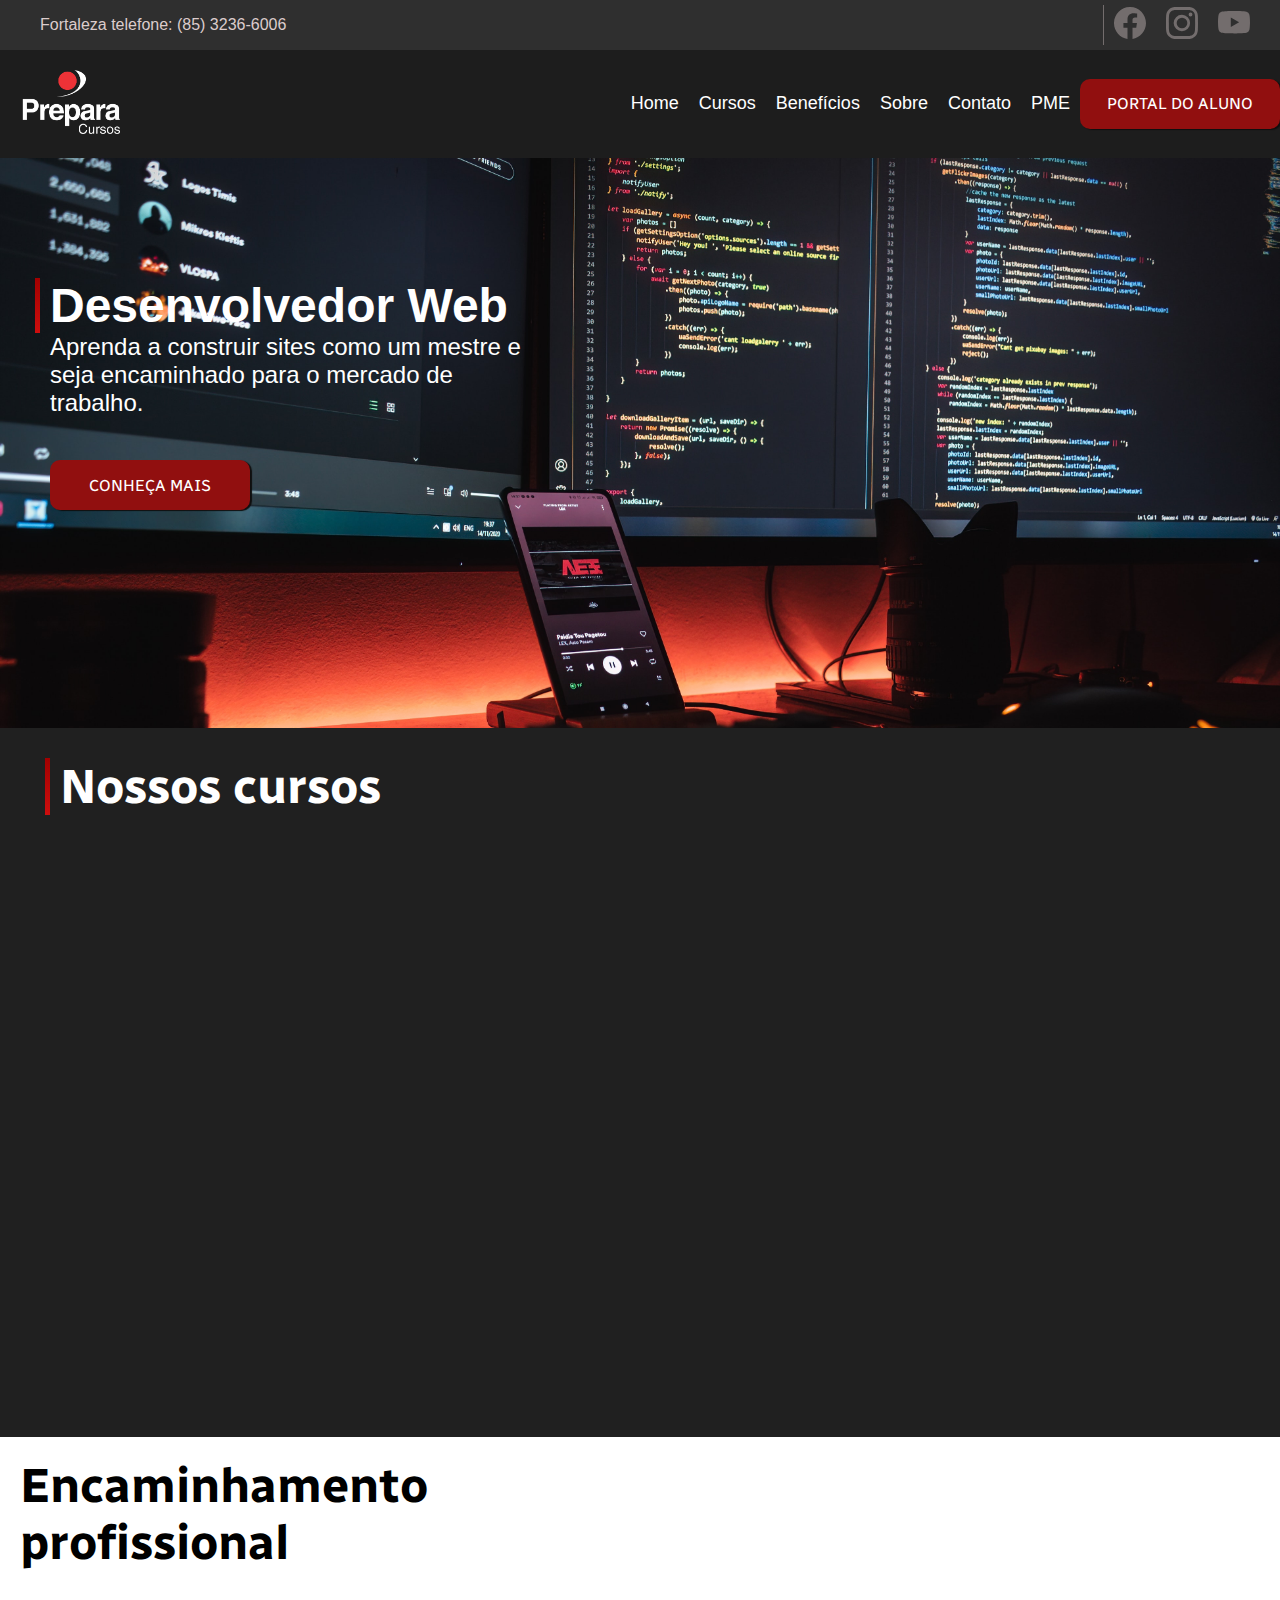
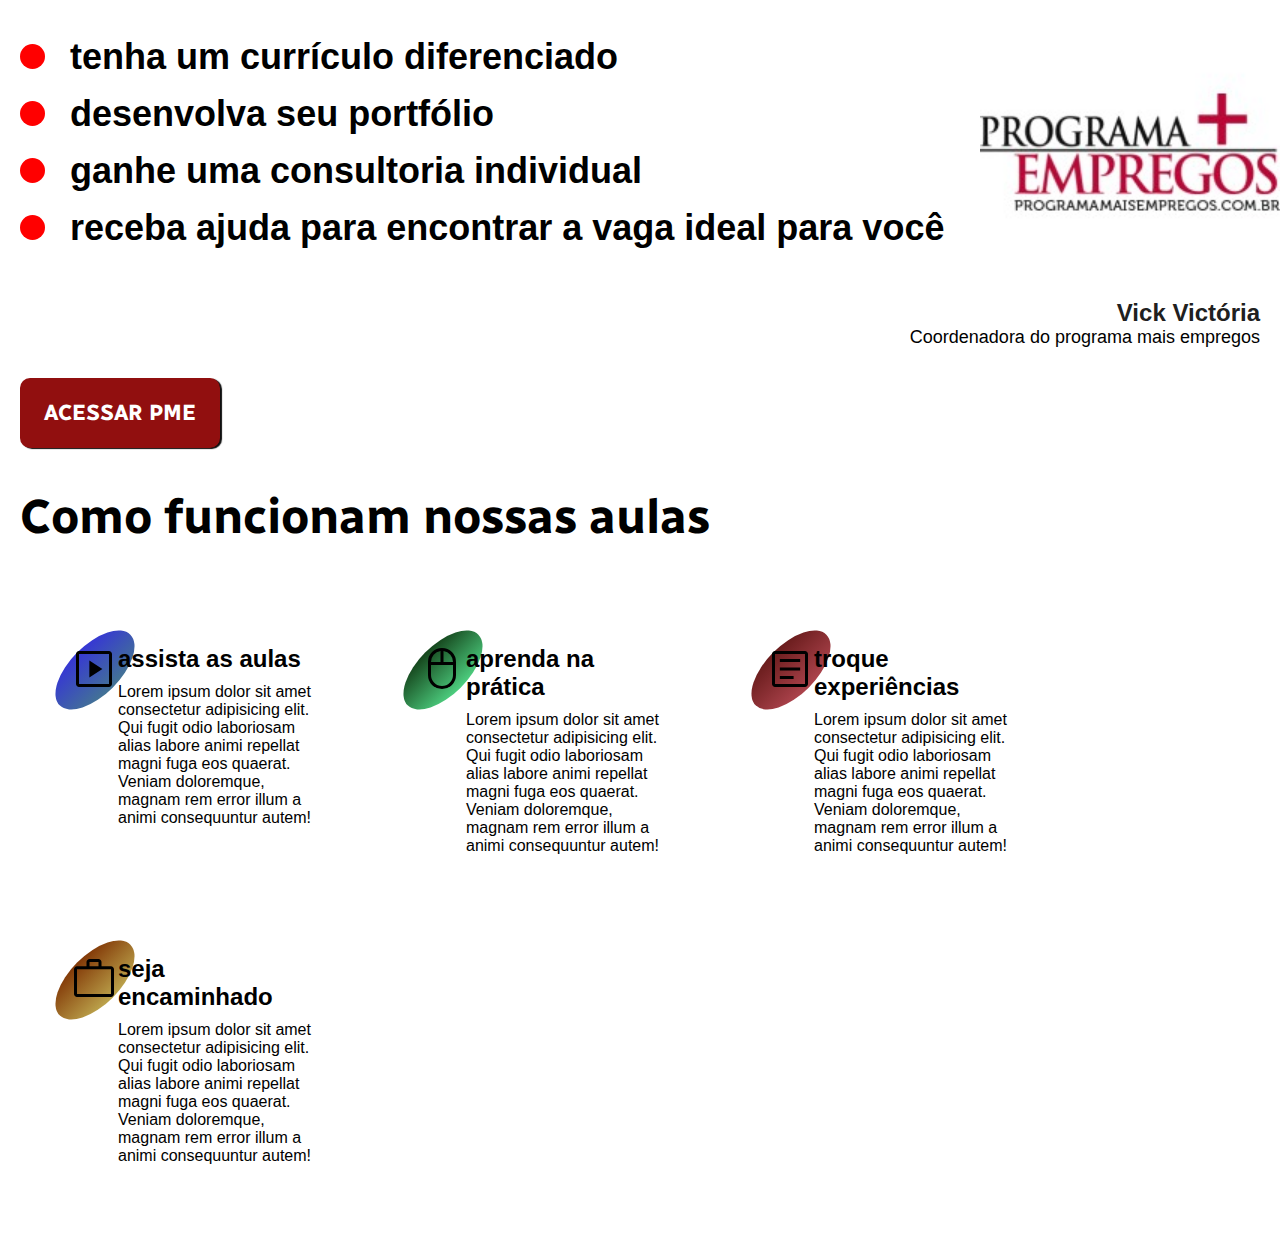
<file: index.html>
<!DOCTYPE html>
<html lang="en">
<head>
    <meta charset="UTF-8">
    <meta http-equiv="X-UA-Compatible" content="IE=edge">
    <meta name="viewport" content="width=device-width, initial-scale=1.0">
    <link rel="preconnect" href="https://fonts.googleapis.com">
    <link rel="preconnect" href="https://fonts.gstatic.com" crossorigin>
    <link href="https://fonts.googleapis.com/css2?family=Radio+Canada:wght@700&display=swap" rel="stylesheet">
    <link rel="stylesheet" href="./assets/css/style.css">
    <link rel="preconnect" href="https://fonts.googleapis.com">
    <link rel="preconnect" href="https://fonts.gstatic.com" crossorigin>
    <link href="https://fonts.googleapis.com/css2?family=Poppins:wght@200;400;600&display=swap" rel="stylesheet">
    <link rel="stylesheet" href="./assets/css/style.css">
    <meta name="description" content="Página inicial do site da Prepara Carlito">
    <title>Prepara Cursos | Carlito Pamplona</title>
    <script>
        window.document.documentElement.classList.add("js")
    </script>
</head>
<body>
    
    <header id="piHeader">
    
        <div class="header container">
            
            <div class="addressHeader font-w">
                <div class="containerContato">
                    <p>Fortaleza telefone: 
                        <a href="tel:+558532366006">(85) 3236-6006</a>
                    </p>
                </div>
                <div class="containerRedes">
                        <a href="#">
                            <img src="./assets/images/icons/facebook.svg" alt="facebook">
                        </a>
                        <a href="#">
                            <img src="./assets/images/icons/instagram.svg" alt="instagram">
                        </a>
                        <a href="#">
                            <img src="./assets/images/icons/youtube.svg" alt="youtube">
                        </a>
                </div>
            </div>
            
            <div class="containerMenu">

                <div class="menuHeader">
                    <div class="containerLogo">
                        <div class="logo">
                            <img src="./assets/images/preparaw.png" alt="logo da Prepara">
                        </div>
                    </div>
                    <div class="open-menu">
                        <div class="tracos">
                            <div class="traco"></div>
                            <div class="traco menor"></div>
                            <div class="traco"></div>
                        </div>
                    </div>
                    <nav class="menu">
                        <ul>
                            <li><a href="#"> Home </a></li>
                            <li><a href="#cursos"> Cursos</a></li>
                            <li><a href="#"> Benefícios</a></li>
                            <li><a href="#"> Sobre</a></li>
                            <li><a href="#"> Contato</a></li>
                            <li><a href="#"> PME</a></li>
                        </ul>
                        <button class="btn btn-large font-w font-p-1">
                            Portal do aluno
                        </button>
                    </nav>
                   
                </div>

            </div>

            <div class="containerSlide">

                <div class="sliders">
                    <div class="slide slide1 font-w font-m-b fadeInRight" data-anime="500">



                    </div>
                </div>

            </div>

        </div>

    </header>

    <main>
        
        <section id="cursos">

            <div class="sectionContent container">

                <h1 class="title font-w">Nossos cursos</h1>
                <div class="contentCourses">
                    <div class="course">
                        <div class="courses course1 fadeInDown" data-anime="1000">

                        </div>
                        <p class="font-w font-p-1 fadeInDown" data-anime="1100">Operador de computador</p>
                    </div>
                    <div class="course">
                        <div class="courses course2 fadeInDown" data-anime="1200"> 

                        </div>
                        <p class="font-w font-p-1 fadeInDown" data-anime="1300">Profissional da saúde</p>
                    </div>
                    <div class="course ">
                        <div class="courses course3 fadeInDown" data-anime="1400">

                        </div>
                        <p class="font-w font-p-1 fadeInDown" data-anime="1500">Desenvolvedor C#</p>
                    </div>
                    <div class="course">
                        <div class="courses course4 fadeInDown" data-anime="1600">

                        </div>
                        <p class="font-w font-p-1 fadeInDown" data-anime="1700">Desenvolvedor web</p>
                    </div>
                    <div class="course">
                        <div class="courses course5 fadeInDown" data-anime="1800">

                        </div>
                        <p class="font-w font-p-1 fadeInDown" data-anime="1900">Rotinas administrativas</p>
                    </div>
                    <div class="course">
                        <div class="courses course6 fadeInDown" data-anime="2000">

                        </div>
                        <p class="font-w font-p-1 fadeInDown" data-anime="2100">Inglês</p>
                    </div>
                    <div class="course">
                        <div class="courses course7 fadeInDown" data-anime="2200">

                        </div>
                        <p class="font-w font-p-1 fadeInDown" data-anime="2300">Excel avançado</p>
                    </div>
                    <div class="course">
                        <div class="courses course8 fadeInDown" data-anime="2400">

                        </div>
                        <p class="font-w font-p-1 fadeInDown" data-anime="2500">Design gráfico</p>
                    </div>
                </div>
            </div>

        </section>

        <section id="profissional">

            <div class="secaoProfissional container">

                    <div class="titleProfissional">
                        <h2 class="font-m-b">Encaminhamento profissional</h2>
                    </div>

                    <div class="listaVantagens">
                        <ul class="lista">
                            <li>tenha um currículo diferenciado</li>
                            <li>desenvolva seu portfólio</li>
                            <li>ganhe uma consultoria individual</li>
                            <li>receba ajuda para encontrar a vaga ideal para você</li>
                        </ul>
                        <div class="responsavel">
                            <p class="titleResponsavel">Vick Victória</p>
                            <p class="posicao">Coordenadora do programa mais empregos</p>
                            <button class="btn btn-large font-w font-m-b">ACESSAR PME</button>
                        </div>
                    </div>
            </div>

        </section>

        <section class="funcionamentoCursos">

            <div class="funcionamentoAulas container">
                <div class="contentFuncionamento">
                    <div class="titleFuncionamento">
                        <h2 class="font-m-b">Como funcionam nossas aulas</h2>
                    </div>
                    <div class="content">
                        <div class="imgContent img1">
                            <img src="./assets/images/icons/slide.svg" alt="">
                        </div>
                        <div class="textContent">
                            <h2>assista as aulas</h2>
                            <p>Lorem ipsum dolor sit amet consectetur adipisicing elit. Qui fugit odio laboriosam alias labore animi repellat magni fuga eos quaerat. Veniam doloremque, magnam rem error illum a animi consequuntur autem!</p>
                        </div>
                    </div>

                    <div class="content">
                        <div class="imgContent img2">
                            <img src="./assets/images/icons/mouse.svg" alt="">
                        </div>
                        <div class="textContent">
                            <h2>aprenda na prática</h2>
                            <p>Lorem ipsum dolor sit amet consectetur adipisicing elit. Qui fugit odio laboriosam alias labore animi repellat magni fuga eos quaerat. Veniam doloremque, magnam rem error illum a animi consequuntur autem!</p>
                        </div>
                    </div>

                    <div class="content">
                        <div class="imgContent img3">
                            <img src="./assets/images/icons/article.svg" alt="">
                        </div>
                        <div class="textContent">
                            <h2>troque experiências</h2>
                            <p>Lorem ipsum dolor sit amet consectetur adipisicing elit. Qui fugit odio laboriosam alias labore animi repellat magni fuga eos quaerat. Veniam doloremque, magnam rem error illum a animi consequuntur autem!</p>
                        </div>
                    </div>

                    <div class="content">
                        <div class="imgContent img4">
                            <img src="./assets/images/icons/work.svg" alt="">
                        </div>
                        <div class="textContent">
                            <h2>seja encaminhado</h2>
                            <p>Lorem ipsum dolor sit amet consectetur adipisicing elit. Qui fugit odio laboriosam alias labore animi repellat magni fuga eos quaerat. Veniam doloremque, magnam rem error illum a animi consequuntur autem!</p>
                        </div>
                    </div>
                   
                </div>
            </div>

        </section>

    </main>


    <footer>



    </footer>

    <script src="assets/js/animacoes/simple-anime.js"></script>
    <script src="assets/js/animacoes/script.js"></script>
    <script src="assets/js/menumobile.js"></script>
    <script src="./assets/js/animacoes/slideEtapas.js"></script>
    <script src="./assets/js/animacoes/slide.js"></script>
</body>
</html>
</file>
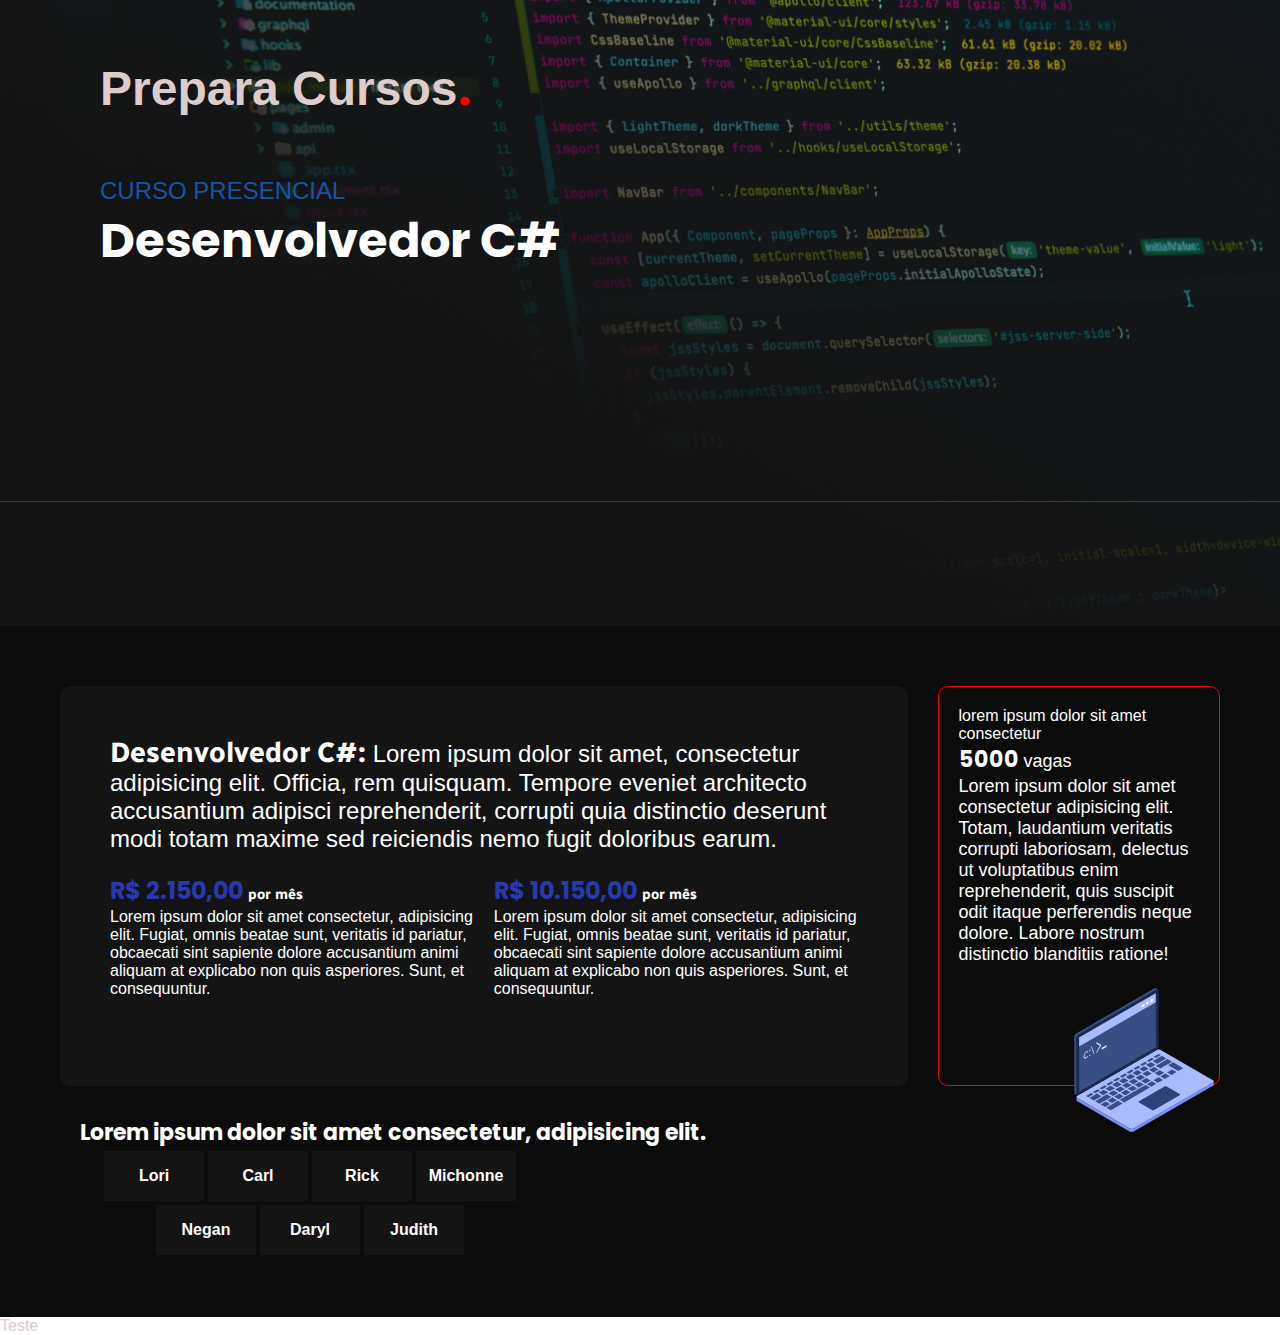
<file: cursos/devc.html>
<!DOCTYPE html>
<html lang="en">
<head>
    <meta charset="UTF-8">
    <meta http-equiv="X-UA-Compatible" content="IE=edge">
    <meta name="viewport" content="width=device-width, initial-scale=1.0">
    <link rel="preconnect" href="https://fonts.googleapis.com">
    <link rel="preconnect" href="https://fonts.gstatic.com" crossorigin>
    <link href="https://fonts.googleapis.com/css2?family=Radio+Canada:wght@700&display=swap" rel="stylesheet">
    <link rel="stylesheet" href="../assets/css/style.css">
    <link rel="preconnect" href="https://fonts.googleapis.com">
    <link rel="preconnect" href="https://fonts.gstatic.com" crossorigin>
    <link href="https://fonts.googleapis.com/css2?family=Poppins:wght@200;400;600&display=swap" rel="stylesheet">
    <meta name="description" content="Curso de Desenvolvimento Web">
    <title>Desenvolvedor C#</title>
    <script>
        document.documentElement.classList.add("js");
        </script>
</head>
<body>
    
    <header id="cHeader" class="header" data-anime="100">
        
        <div class="containerHeaderContent">
            
            <div class="containerInformation container">
                
                <div class="information contentLeft">
                    
                <h1 class="title titleHeader fadeInRight" data-anime="500"><a href="../index.html">Prepara Cursos</a><span class="detalhe">.</span></h1>
                <h3 class="subtitle font-w headerSubtitle fadeInRight" data-anime="600">curso presencial</h3>
                <h2 class="font-m-b font-w courseTitle fadeInRight" data-anime="700">Desenvolvedor C#</h2>
                <p class="font-p-1 limitLetter fadeInRight" data-anime="800">Lorem ipsum dolor sit amet consectetur, adipisicing elit. Doloribus, nesciunt ab aspernatur possimus laboriosam quae exercitationem ducimus. Assumenda molestiae odit distinctio incidunt totam, vel repellendus, laboriosam aliquam nam beatae nesciunt?</p>
                <button class="btn btn-large font-p-1 btnHeader fadeInRight" data-anime="900">matricular-me</button>
            </div>
            <div class="information contentRight fadeInRight" data-anime="1000">
                <img src="../assets/images/header/computer.svg" alt="Imagem vetorial de um computador" width="512">
            </div>
            
        </div>
        <div class="advantagesContainer">
            <div class="container advantages">
                
                <div class="advantage fadeInDown" data-anime="1100">
                    <p class="font-m-b font-w span">6 módulos</p>
                    <p class="font-p-1 font-w text">Do básico ao avançado</p>
                </div>
                <div class="advantage fadeInDown" data-anime="1100">
                    <p class="font-m-b font-w span">Mais de 100h</p>
                    <p class="font-p-1 font-w text">de curso na prática</p>
                </div>
                <div class="advantage fadeInDown" data-anime="1200">
                    <p class="font-m-b font-w span">Programa + empregos</p>
                    <p class="font-p-1 font-w text">seja encaminhado para o mercado de trabalho</p>
                </div>
                <div class="advantage fadeInDown" data-anime="1300">
                    <p class="font-m-b font-w span">2 professores</p>
                    <p class="font-p-1 font-w text">profissionais especializados para lhe auxiliar</p>
                </div>
            </div>
        </div>

    </div>
</header>

<main id="main" class="main">
    
    <section id="main-first" class="containerCourseAdvantages">

        <div class="container">

            <div class="courseTop">

                <div class="boxLeft">
                    <p class="text font-w font-m"><span class="title font-g-1 font-w textCourse">Desenvolvedor C#:</span>
                        Lorem ipsum dolor sit amet, consectetur adipisicing elit. Officia, rem quisquam. Tempore eveniet architecto accusantium adipisci reprehenderit, corrupti quia distinctio deserunt modi totam maxime sed reiciendis nemo fugit doloribus earum.
                    </p>
                    <div class="boxSalary">
                        <div class="salaryLeft">
                            <span class="textSalary font-m-b">
                                R$ 2.150,00
                                <span class="detalhe text font-w font-p-1 textDetalhe">por mês</span>
                            </span>
                            <p class="font-w">
                                Lorem ipsum dolor sit amet consectetur, adipisicing elit. Fugiat, omnis beatae sunt, veritatis id pariatur, obcaecati sint sapiente dolore accusantium animi aliquam at explicabo non quis asperiores. Sunt, et consequuntur.
                            </p>
                        </div>
                        <div class="salaryRight">
                            <span class="textSalary font-m-b">
                                R$ 10.150,00
                                <span class="detalhe text font-w font-p-1 textDetalhe">por mês</span>
                            </span>
                            <p class="font-w">
                                Lorem ipsum dolor sit amet consectetur, adipisicing elit. Fugiat, omnis beatae sunt, veritatis id pariatur, obcaecati sint sapiente dolore accusantium animi aliquam at explicabo non quis asperiores. Sunt, et consequuntur.
                            </p>
                        </div>
                        </div>
                    </div>
                   
                    <div class="boxRight">
                        <p class="text font-w">lorem ipsum dolor sit amet consectetur</p>
                        <p class="font-w font-p-1"><span class="font-m-b font-w">5000</span> vagas</p>
                        <p class="font-w font-p-1">Lorem ipsum dolor sit amet consectetur adipisicing elit. Totam, laudantium veritatis corrupti laboriosam, delectus ut voluptatibus enim reprehenderit, quis suscipit odit itaque perferendis neque dolore. Labore nostrum distinctio blanditiis ratione!

                        </p>
                        <img src="../assets/images/header/computer.svg" alt="Imagem vetorial de um computador" width="512">
                    </div>
                
                <div class="courseBottom">

                    <p class="font-m-b">Lorem ipsum dolor sit amet consectetur, adipisicing elit.</p>
                    <div class="boxes font-w font-b">
                        <div class="box">
                            Lori
                        </div>
                        <div class="box">
                            Carl
                        </div>
                        <div class="box">
                            Rick
                        </div>
                        <div class="box">
                            Michonne
                        </div>
                        <div class="box">
                            Negan
                        </div>
                        <div class="box">
                            Daryl
                        </div>
                        <div class="box">
                            Judith
                        </div>
                    </div>
    
                </div>
        </div>

          

        </div>

    </section>
    
    <section id="main-second">
        
            <div class="containerMainSecond container">

                

            </div>

    </section>

</main>

<footer id="footer" class="footer container">
    
    <li><a href="#">Teste</a></li>
    
</footer>

<script src="../assets/js/animacoes/simple-anime.js"></script>
<script src="../assets/js/animacoes/script.js"></script>
</body>
</html>
</file>
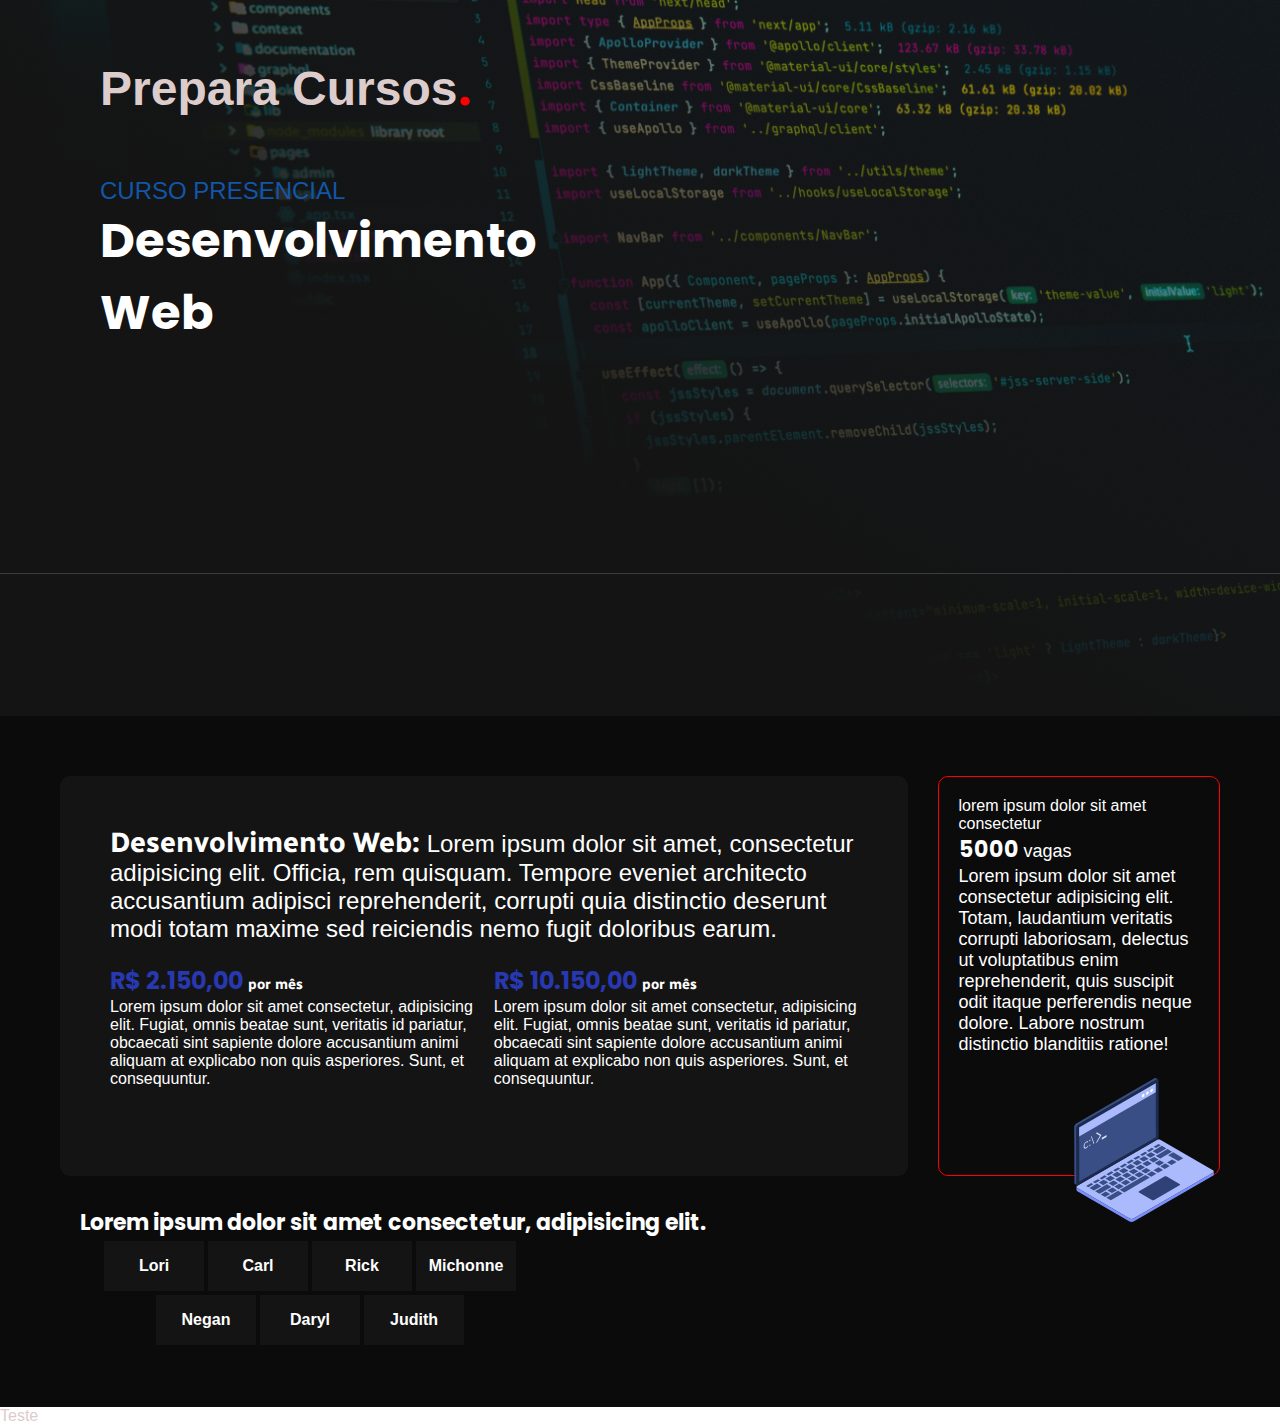
<file: cursos/devweb.html>
<!DOCTYPE html>
<html lang="en">
<head>
    <meta charset="UTF-8">
    <meta http-equiv="X-UA-Compatible" content="IE=edge">
    <meta name="viewport" content="width=device-width, initial-scale=1.0">
    <link rel="preconnect" href="https://fonts.googleapis.com">
    <link rel="preconnect" href="https://fonts.gstatic.com" crossorigin>
    <link href="https://fonts.googleapis.com/css2?family=Radio+Canada:wght@700&display=swap" rel="stylesheet">
    <link rel="stylesheet" href="../assets/css/style.css">
    <link rel="preconnect" href="https://fonts.googleapis.com">
    <link rel="preconnect" href="https://fonts.gstatic.com" crossorigin>
    <link href="https://fonts.googleapis.com/css2?family=Poppins:wght@200;400;600&display=swap" rel="stylesheet">
    <meta name="description" content="Curso de Desenvolvimento Web">
    <title>Desenvolvimento Web</title>
    <script>
        document.documentElement.classList.add("js");
        </script>
</head>
<body>
    
    <header id="webHeader" class="header" data-anime="100">
        
        <div class="containerHeaderContent">
            
            <div class="containerInformation container">
                
                <div class="information contentLeft">
                    
                <h1 class="title titleHeader fadeInRight" data-anime="500"><a href="../index.html">Prepara Cursos</a><span class="detalhe">.</span></h1>
                <h3 class="subtitle font-w headerSubtitle fadeInRight" data-anime="600">curso presencial</h3>
                <h2 class="font-m-b font-w courseTitle fadeInRight" data-anime="700">Desenvolvimento Web</h2>
                <p class="font-p-1 limitLetter fadeInRight" data-anime="800">Lorem ipsum dolor sit amet consectetur, adipisicing elit. Doloribus, nesciunt ab aspernatur possimus laboriosam quae exercitationem ducimus. Assumenda molestiae odit distinctio incidunt totam, vel repellendus, laboriosam aliquam nam beatae nesciunt?</p>
                <button class="btn btn-large font-p-1 btnHeader fadeInRight" data-anime="900">matricular-me</button>
            </div>
            <div class="information contentRight fadeInRight" data-anime="1000">
                <img src="../assets/images/header/computer.svg" alt="Imagem vetorial de um computador" width="512">
            </div>
            
        </div>
        <div class="advantagesContainer">
            <div class="container advantages">
                
                <div class="advantage fadeInDown" data-anime="1100">
                    <p class="font-m-b font-w span">6 módulos</p>
                    <p class="font-p-1 font-w text">Do básico ao avançado</p>
                </div>
                <div class="advantage fadeInDown" data-anime="1100">
                    <p class="font-m-b font-w span">Mais de 100h</p>
                    <p class="font-p-1 font-w text">de curso na prática</p>
                </div>
                <div class="advantage fadeInDown" data-anime="1200">
                    <p class="font-m-b font-w span">Programa + empregos</p>
                    <p class="font-p-1 font-w text">seja encaminhado para o mercado de trabalho</p>
                </div>
                <div class="advantage fadeInDown" data-anime="1300">
                    <p class="font-m-b font-w span">2 professores</p>
                    <p class="font-p-1 font-w text">profissionais especializados para lhe auxiliar</p>
                </div>
            </div>
        </div>

    </div>
</header>

<main id="main" class="main">
    
    <section id="main-first" class="containerCourseAdvantages">

        <div class="container">

            <div class="courseTop">

                <div class="boxLeft">
                    <p class="text font-w font-m"><span class="title font-g-1 font-w textCourse">Desenvolvimento Web:</span>
                        Lorem ipsum dolor sit amet, consectetur adipisicing elit. Officia, rem quisquam. Tempore eveniet architecto accusantium adipisci reprehenderit, corrupti quia distinctio deserunt modi totam maxime sed reiciendis nemo fugit doloribus earum.
                    </p>
                    <div class="boxSalary">
                        <div class="salaryLeft">
                            <span class="textSalary font-m-b">
                                R$ 2.150,00
                                <span class="detalhe text font-w font-p-1 textDetalhe">por mês</span>
                            </span>
                            <p class="font-w">
                                Lorem ipsum dolor sit amet consectetur, adipisicing elit. Fugiat, omnis beatae sunt, veritatis id pariatur, obcaecati sint sapiente dolore accusantium animi aliquam at explicabo non quis asperiores. Sunt, et consequuntur.
                            </p>
                        </div>
                        <div class="salaryRight">
                            <span class="textSalary font-m-b">
                                R$ 10.150,00
                                <span class="detalhe text font-w font-p-1 textDetalhe">por mês</span>
                            </span>
                            <p class="font-w">
                                Lorem ipsum dolor sit amet consectetur, adipisicing elit. Fugiat, omnis beatae sunt, veritatis id pariatur, obcaecati sint sapiente dolore accusantium animi aliquam at explicabo non quis asperiores. Sunt, et consequuntur.
                            </p>
                        </div>
                        </div>
                    </div>
                   
                    <div class="boxRight">
                        <p class="text font-w">lorem ipsum dolor sit amet consectetur</p>
                        <p class="font-w font-p-1"><span class="font-m-b font-w">5000</span> vagas</p>
                        <p class="font-w font-p-1">Lorem ipsum dolor sit amet consectetur adipisicing elit. Totam, laudantium veritatis corrupti laboriosam, delectus ut voluptatibus enim reprehenderit, quis suscipit odit itaque perferendis neque dolore. Labore nostrum distinctio blanditiis ratione!

                        </p>
                        <img src="../assets/images/header/computer.svg" alt="Imagem vetorial de um computador" width="512">
                    </div>
                
                <div class="courseBottom">

                    <p class="font-m-b">Lorem ipsum dolor sit amet consectetur, adipisicing elit.</p>
                    <div class="boxes font-w font-b">
                        <div class="box">
                            Lori
                        </div>
                        <div class="box">
                            Carl
                        </div>
                        <div class="box">
                            Rick
                        </div>
                        <div class="box">
                            Michonne
                        </div>
                        <div class="box">
                            Negan
                        </div>
                        <div class="box">
                            Daryl
                        </div>
                        <div class="box">
                            Judith
                        </div>
                    </div>
    
                </div>
        </div>

          

        </div>

    </section>
    
    <section id="main-second">
        
            <div class="containerMainSecond container">

                

            </div>

    </section>

</main>

<footer id="footer" class="footer container">
    
    <li><a href="#">Teste</a></li>
    
</footer>

<script src="../assets/js/animacoes/simple-anime.js"></script>
<script src="../assets/js/animacoes/script.js"></script>
</body>
</html>
</file>
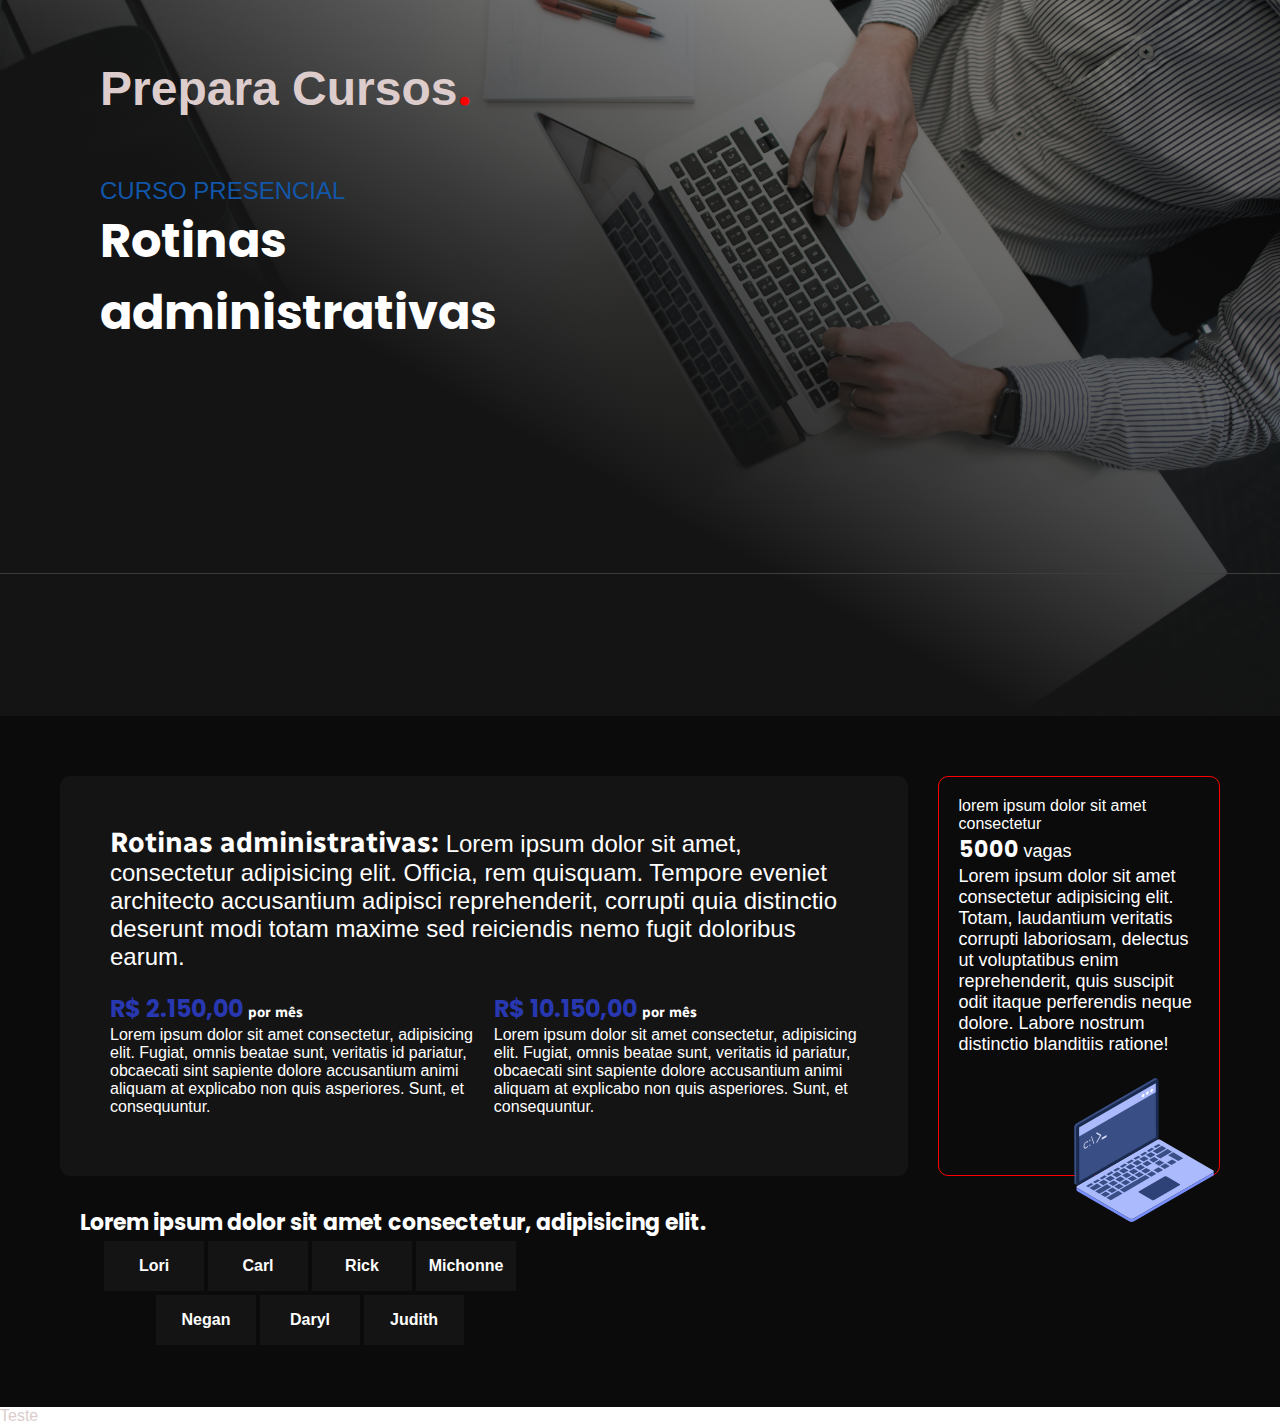
<file: cursos/rotinas.html>
<!DOCTYPE html>
<html lang="en">
<head>
    <meta charset="UTF-8">
    <meta http-equiv="X-UA-Compatible" content="IE=edge">
    <meta name="viewport" content="width=device-width, initial-scale=1.0">
    <link rel="preconnect" href="https://fonts.googleapis.com">
    <link rel="preconnect" href="https://fonts.gstatic.com" crossorigin>
    <link href="https://fonts.googleapis.com/css2?family=Radio+Canada:wght@700&display=swap" rel="stylesheet">
    <link rel="stylesheet" href="../assets/css/style.css">
    <link rel="preconnect" href="https://fonts.googleapis.com">
    <link rel="preconnect" href="https://fonts.gstatic.com" crossorigin>
    <link href="https://fonts.googleapis.com/css2?family=Poppins:wght@200;400;600&display=swap" rel="stylesheet">
    <meta name="description" content="Curso de Desenvolvimento Web">
    <title>Rotinas administrativas</title>
    <script>
        document.documentElement.classList.add("js");
        </script>
</head>
<body>
    
    <header id="rotinasHeader" class="header" data-anime="100">
        
        <div class="containerHeaderContent">
            
            <div class="containerInformation container">
                
                <div class="information contentLeft">
                    
                <h1 class="title titleHeader fadeInRight" data-anime="500"><a href="../index.html">Prepara Cursos</a><span class="detalhe">.</span></h1>
                <h3 class="subtitle font-w headerSubtitle fadeInRight" data-anime="600">curso presencial</h3>
                <h2 class="font-m-b font-w courseTitle fadeInRight" data-anime="700">Rotinas administrativas</h2>
                <p class="font-p-1 limitLetter fadeInRight" data-anime="800">Lorem ipsum dolor sit amet consectetur, adipisicing elit. Doloribus, nesciunt ab aspernatur possimus laboriosam quae exercitationem ducimus. Assumenda molestiae odit distinctio incidunt totam, vel repellendus, laboriosam aliquam nam beatae nesciunt?</p>
                <button class="btn btn-large font-p-1 btnHeader fadeInRight" data-anime="900">matricular-me</button>
            </div>
            <div class="information contentRight fadeInRight" data-anime="1000">
                <img src="../assets/images/header/computer.svg" alt="Imagem vetorial de um computador" width="512">
            </div>
            
        </div>
        <div class="advantagesContainer">
            <div class="container advantages">
                
                <div class="advantage fadeInDown" data-anime="1100">
                    <p class="font-m-b font-w span">6 módulos</p>
                    <p class="font-p-1 font-w text">Do básico ao avançado</p>
                </div>
                <div class="advantage fadeInDown" data-anime="1100">
                    <p class="font-m-b font-w span">Mais de 100h</p>
                    <p class="font-p-1 font-w text">de curso na prática</p>
                </div>
                <div class="advantage fadeInDown" data-anime="1200">
                    <p class="font-m-b font-w span">Programa + empregos</p>
                    <p class="font-p-1 font-w text">seja encaminhado para o mercado de trabalho</p>
                </div>
                <div class="advantage fadeInDown" data-anime="1300">
                    <p class="font-m-b font-w span">2 professores</p>
                    <p class="font-p-1 font-w text">profissionais especializados para lhe auxiliar</p>
                </div>
            </div>
        </div>

    </div>
</header>

<main id="main" class="main">
    
    <section id="main-first" class="containerCourseAdvantages">

        <div class="container">

            <div class="courseTop">

                <div class="boxLeft">
                    <p class="text font-w font-m"><span class="title font-g-1 font-w textCourse">Rotinas administrativas:</span>
                        Lorem ipsum dolor sit amet, consectetur adipisicing elit. Officia, rem quisquam. Tempore eveniet architecto accusantium adipisci reprehenderit, corrupti quia distinctio deserunt modi totam maxime sed reiciendis nemo fugit doloribus earum.
                    </p>
                    <div class="boxSalary">
                        <div class="salaryLeft">
                            <span class="textSalary font-m-b">
                                R$ 2.150,00
                                <span class="detalhe text font-w font-p-1 textDetalhe">por mês</span>
                            </span>
                            <p class="font-w">
                                Lorem ipsum dolor sit amet consectetur, adipisicing elit. Fugiat, omnis beatae sunt, veritatis id pariatur, obcaecati sint sapiente dolore accusantium animi aliquam at explicabo non quis asperiores. Sunt, et consequuntur.
                            </p>
                        </div>
                        <div class="salaryRight">
                            <span class="textSalary font-m-b">
                                R$ 10.150,00
                                <span class="detalhe text font-w font-p-1 textDetalhe">por mês</span>
                            </span>
                            <p class="font-w">
                                Lorem ipsum dolor sit amet consectetur, adipisicing elit. Fugiat, omnis beatae sunt, veritatis id pariatur, obcaecati sint sapiente dolore accusantium animi aliquam at explicabo non quis asperiores. Sunt, et consequuntur.
                            </p>
                        </div>
                        </div>
                    </div>
                   
                    <div class="boxRight">
                        <p class="text font-w">lorem ipsum dolor sit amet consectetur</p>
                        <p class="font-w font-p-1"><span class="font-m-b font-w">5000</span> vagas</p>
                        <p class="font-w font-p-1">Lorem ipsum dolor sit amet consectetur adipisicing elit. Totam, laudantium veritatis corrupti laboriosam, delectus ut voluptatibus enim reprehenderit, quis suscipit odit itaque perferendis neque dolore. Labore nostrum distinctio blanditiis ratione!

                        </p>
                        <img src="../assets/images/header/computer.svg" alt="Imagem vetorial de um computador" width="512">
                    </div>
                
                <div class="courseBottom">

                    <p class="font-m-b">Lorem ipsum dolor sit amet consectetur, adipisicing elit.</p>
                    <div class="boxes font-w font-b">
                        <div class="box">
                            Lori
                        </div>
                        <div class="box">
                            Carl
                        </div>
                        <div class="box">
                            Rick
                        </div>
                        <div class="box">
                            Michonne
                        </div>
                        <div class="box">
                            Negan
                        </div>
                        <div class="box">
                            Daryl
                        </div>
                        <div class="box">
                            Judith
                        </div>
                    </div>
    
                </div>
        </div>

          

        </div>

    </section>
    
    <section id="main-second">
        
            <div class="containerMainSecond container">

                

            </div>

    </section>

</main>

<footer id="footer" class="footer container">
    
    <li><a href="#">Teste</a></li>
    
</footer>

<script src="../assets/js/animacoes/simple-anime.js"></script>
<script src="../assets/js/animacoes/script.js"></script>
</body>
</html>
</file>
<file: assets/css/style.css>
/* CSS global */
@import 'global/global.css';
@import 'global/header.css';
@import 'global/main.css';

/*ANIMAÇÕES */
@import 'animacoes/animacoes.css';
@import 'animacoes/simple-anime.css';

/* INDEX */

@import 'index/header.css';
@import 'index/main.css';
</file>
